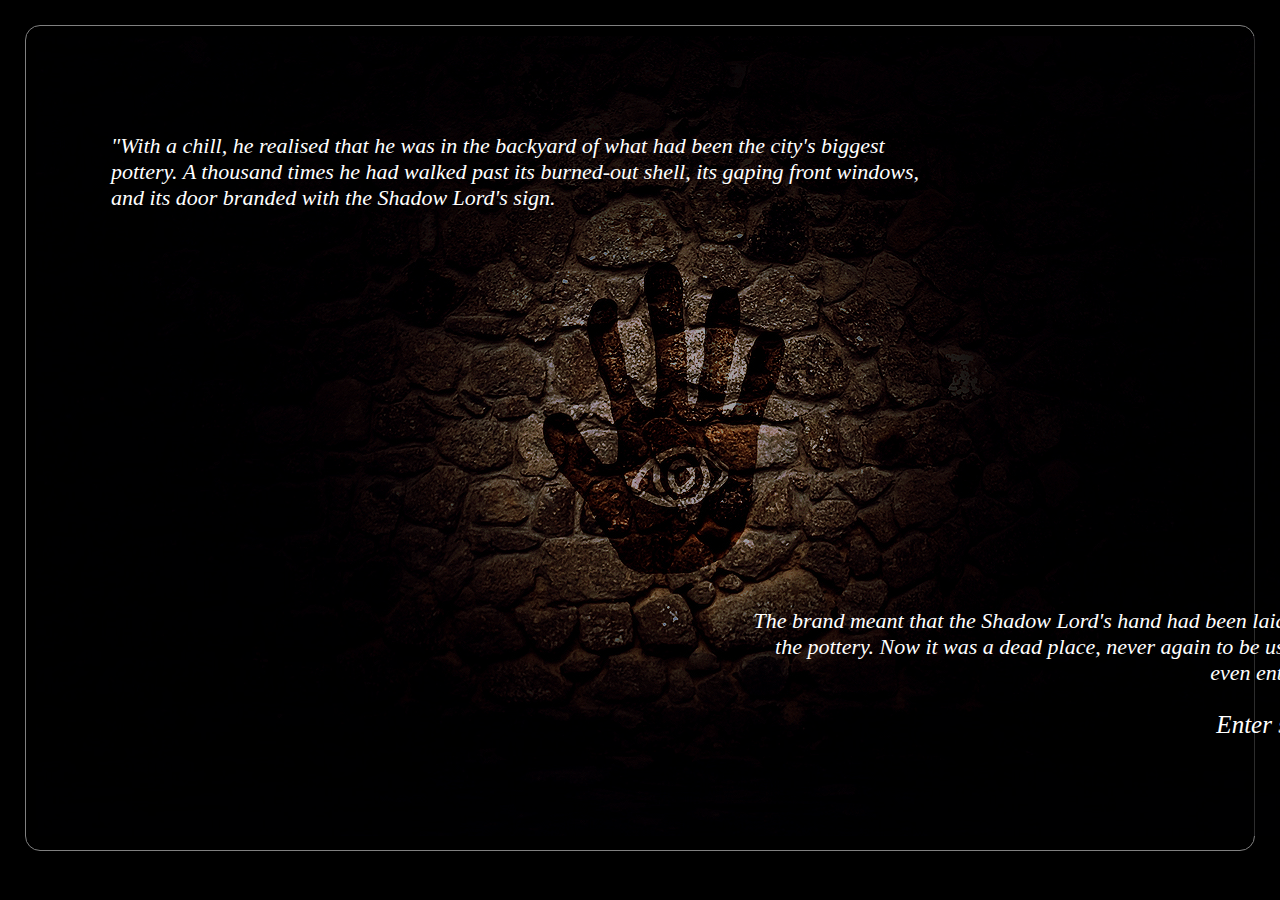
<file: 42371241_DECO7140_Website_Submission/index.html>
<!DOCTYPE html>
<html lang="en">
  <head>
    <meta charset="ut-8"/>
    <title>Welcome to Deltora</title>
    <link rel="stylesheet" type="text/css" href="css/style.css">
    <link href="https://fonts.googleapis.com/css?family=Inknut+Antiqua|Merriweather|Merriweather+Sans|Uncial+Antiqua" rel="stylesheet">
    <script type="text/javascript" src="javascript/jquery-1.10.2.js"></script>
    <script type="text/javascript" src="javascript/jquery_flicker.js"></script>
  </head>
  <body class="intro">
    <script>document.body.className += " fade-in";</script>
      <div class="over-image">
        <img src="images/mark_of_the_shadow_lord.jpg" alt="Mark of the Shadow Lord" id="introanimation"/>
          <p id="firstpara"><em>"With a chill, he realised that he was in the backyard of what had been the city's biggest pottery. A thousand times he had walked past its burned-out shell, its gaping front windows, and its door branded with the Shadow Lord's sign.</em></p>
          <p id="secondpara"><em>The brand meant that the Shadow Lord's hand had been laid upon the pottery. Now it was a dead place, never again to be used, or even entered."</em></p>
          <p id="entersite"><a href="home.html"><em>Enter site > </em></a></p>
      </div>
      <script type="text/javascript" src="javascript/fade_in.js"></script>
      <script type="text/javascript" src="javascript/intro.js"></script>
  </body>
</html>
</file>
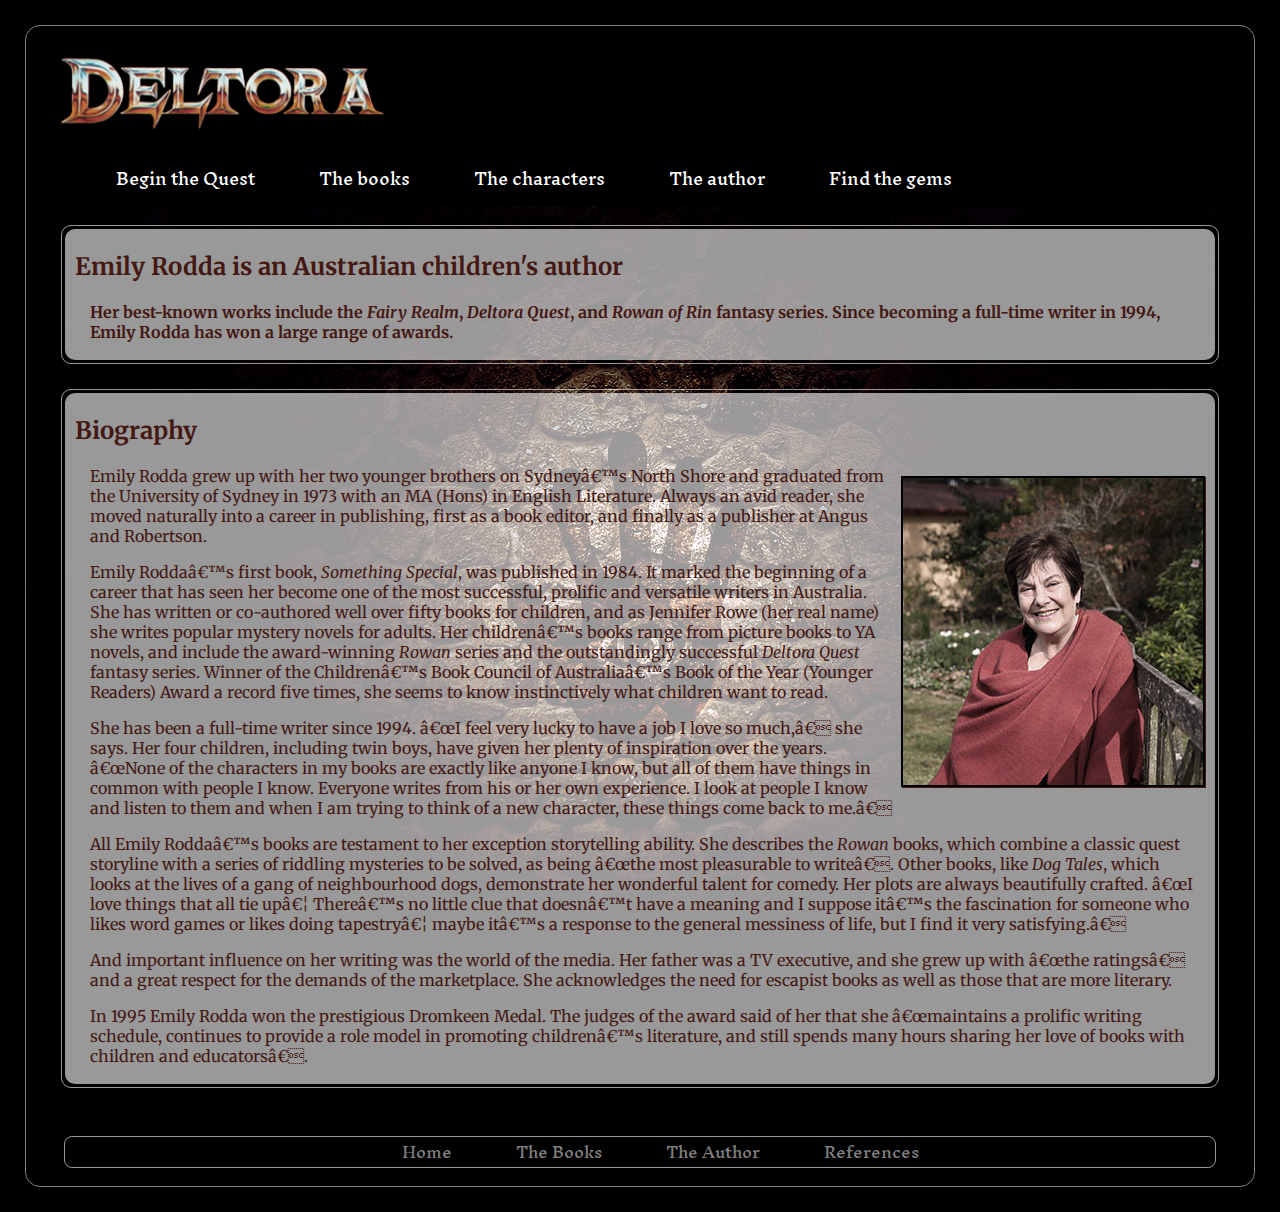
<file: 42371241_DECO7140_Website_Submission/author.html>
<!DOCTYPE html>
<html lang="en">
  <head>
    <meta charset="ut-8"/>
    <title>About the author</title>
    <link rel="stylesheet" type="text/css" href="css/style.css">
    <link href="https://fonts.googleapis.com/css?family=Inknut+Antiqua|Merriweather|Merriweather+Sans|Uncial+Antiqua" rel="stylesheet">
  </head>
  <body>
    <header>
      <nav>
        <a href="home.html"><img src="images/logo2.png" alt="Deltora Quest logo" /></a>
        <ul>
          <li><a href="chapter_one1.html">Begin the Quest</a></li>
          <li><a href="books.html">The books</a></li>
          <li><a href="characters.html">The characters</a></li>
          <li><a href="author.html">The author</a></li>
          <li><a href="game.html">Find the gems</a></li>
        </ul>
      </nav>
    </header>
    <section class="extra-border">
      <section class="inner-box">
        <h2>Emily Rodda is an Australian children's author</h2>
        <p><strong>Her best-known works include the <em>Fairy Realm</em>, <em>Deltora Quest</em>, and <em>Rowan of Rin</em> fantasy series. Since becoming a full-time writer in 1994, Emily Rodda has won a large range of awards.</strong></p>
      </section>
    </section>
    <section class="extra-border">
      <section class="inner-box">
        <h2>Biography</h2>
        <img id="authorpic" src="images/emily_rodda.jpg"/>
        <p>Emily Rodda grew up with her two younger brothers on Sydney’s North Shore and graduated from the University of Sydney in 1973 with an MA (Hons) in English Literature. Always an avid reader, she moved naturally into a career in publishing, first as a book editor, and finally as a publisher at Angus and Robertson.</p>
        <p>Emily Rodda’s first book, <em>Something Special</em>, was published in 1984. It marked the beginning of a career that has seen her become one of the most successful, prolific and versatile writers in Australia. She has written or co-authored well over fifty books for children, and as Jennifer Rowe (her real name) she writes popular
          mystery novels for adults. Her children’s books range from picture books to YA novels, and include the award-winning <em>Rowan</em> series and the outstandingly successful <em>Deltora Quest</em> fantasy series. Winner of the Children’s Book Council of Australia’s Book of the Year (Younger Readers) Award a record five times,
          she seems to know instinctively what children want to read. </p>
        <p>She has been a full-time writer since 1994. “I feel very lucky to have a job I love so much,” she says. Her four children, including twin boys, have given her plenty of inspiration over the years. “None of the characters in my books are exactly like anyone I know, but all of them have things in common with people I know.
          Everyone writes from his or her own experience. I look at people I know and listen to them and when I am trying to think of a new character, these things come back to me.”</p>
        <p>All Emily Rodda’s books are testament to her exception storytelling ability. She describes the <em>Rowan</em> books, which combine a classic quest storyline with a series of riddling mysteries to be solved, as being “the most pleasurable to write”. Other books, like <em>Dog Tales</em>, which looks at the lives of a gang of
          neighbourhood dogs, demonstrate her wonderful talent for comedy. Her plots are always beautifully crafted. “I love things that all tie up… There’s no little clue that doesn’t have a meaning and I suppose it’s the fascination for someone who likes word games or likes doing tapestry… maybe it’s a response to the general messiness
          of life, but I find it very satisfying.”</p>
        <p>And important influence on her writing was the world of the media. Her father was a TV executive, and she grew up with “the ratings” and a great respect for the demands of the marketplace. She acknowledges the need for escapist books as well as those that are more literary.</p>
        <p>In 1995 Emily Rodda won the prestigious Dromkeen Medal. The judges of the award said of her that she “maintains a prolific writing schedule, continues to provide a role model in promoting children’s literature, and still spends many hours sharing her love of books with children and educators”.</p>
      </section>
    </section>

    <footer>
      <nav>
        <ul>
          <li><a href="home.html">Home</a></li>
          <li><a href="books.html">The Books</a></li>
          <li><a href="author.html">The Author</a></li>
          <li><a href="references.html">References</a></li>
        </ul>
      </nav>
    </footer>
  </body>
</html>
</file>
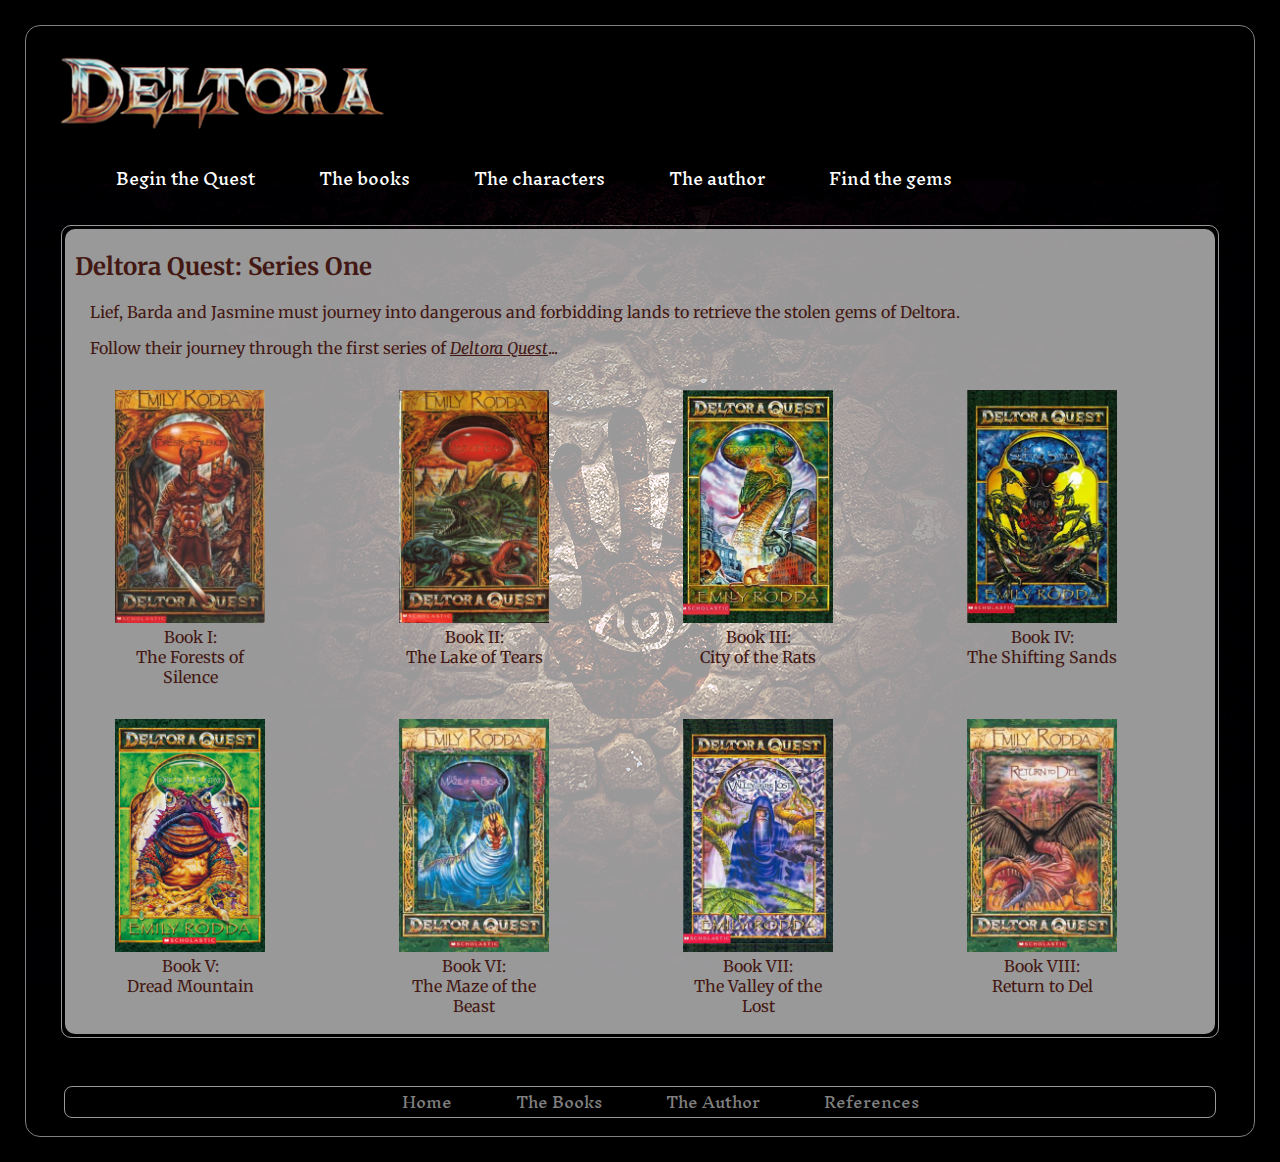
<file: 42371241_DECO7140_Website_Submission/books.html>
<!DOCTYPE html>
<html lang="en">
  <head>
    <meta charset="ut-8"/>
    <title>The books</title>
    <link rel="stylesheet" type="text/css" href="css/style.css">
    <link href="https://fonts.googleapis.com/css?family=Inknut+Antiqua|Merriweather|Merriweather+Sans|Uncial+Antiqua" rel="stylesheet">
  </head>
  <body class="books">
    <header>
      <nav>
        <a href="home.html"><img src="images/logo2.png" alt="Deltora Quest logo" /></a>
        <ul>
          <li><a href="chapter_one1.html">Begin the Quest</a></li>
          <li><a href="books.html">The books</a></li>
          <li><a href="characters.html">The characters</a></li>
          <li><a href="author.html">The author</a></li>
          <li><a href="game.html">Find the gems</a></li>
        </ul>
      </nav>
    </header>
    <section class="extra-border">
      <section class="inner-box">
        <h2>Deltora Quest: Series One</h2>
        <p>Lief, Barda and Jasmine must journey into dangerous and forbidding lands to retrieve the stolen gems of Deltora.</p>
        <p>Follow their journey through the first series of <a href="https://shop.abc.net.au/products/deltora-quest-series-1-hbk"><em>Deltora Quest</em></a>...
        <div>
        <figure>
          <a href="https://shop.abc.net.au/products/deltora-quest-series-1-hbk">
          <img src="images/The_Forests_of_Silence1.jpg" alt="Book I: The Forests of Silence" /></a>
          <figcaption>Book I: <br>The Forests of Silence</figcaption>
        </figure>
        <figure>
          <a href="https://shop.abc.net.au/products/deltora-quest-series-1-hbk">
          <img src="images/The_Lake_of_Tears2.jpg" alt="Book II: The Lake of Tears" /></a>
          <figcaption>Book II:<br> The Lake of Tears</figcaption>
        </figure>
        <figure>
          <a href="https://shop.abc.net.au/products/deltora-quest-series-1-hbk">
          <img src="images/City_of_the_Rats3.jpg" alt="Book III: City of the Rats" /></a>
          <figcaption>Book III: <br>City of the Rats</figcaption>
        </figure>
        <figure>
          <a href="https://shop.abc.net.au/products/deltora-quest-series-1-hbk">
          <img src="images/The_Shifting_Sands4.jpg" alt="Book IV: The Shifting Sands" /></a>
          <figcaption>Book IV: <br>The Shifting Sands</figcaption>
        </figure>
        <figure>
          <a href="https://shop.abc.net.au/products/deltora-quest-series-1-hbk">
          <img src="images/Dread_Mountain5.jpg" alt="Book V: Dread Mountain" /></a>
          <figcaption>Book V:<br> Dread Mountain</figcaption>
        </figure>
        <figure>
          <a href="https://shop.abc.net.au/products/deltora-quest-series-1-hbk">
          <img src="images/The_Maze_of_the_Beast6.jpg" alt="Book VI: The Maze of the Beast" /></a>
          <figcaption>Book VI: <br>The Maze of the Beast</figcaption>
        </figure>
        <figure>
          <a href="https://shop.abc.net.au/products/deltora-quest-series-1-hbk">
          <img src="images/The_Valley_of_the_Lost7.jpg" alt="Book VII: The Valley of the Lost" /></a>
          <figcaption>Book VII: <br>The Valley of the Lost</figcaption>
        </figure>
        <figure>
          <a href="https://shop.abc.net.au/products/deltora-quest-series-1-hbk">
          <img src="images/Return_to_Del8.jpg" alt="Book VIII: Return to Del" /></a>
          <figcaption>Book VIII:<br> Return to Del</figcaption>
        </figure>
      </div>
      </section>
    </section>

    <footer>
      <nav>
        <ul>
          <li><a href="home.html">Home</a></li>
          <li><a href="books.html">The Books</a></li>
          <li><a href="author.html">The Author</a></li>
          <li><a href="references.html">References</a></li>
        </ul>
      </nav>
    </footer>
  </body>
</html>
</file>
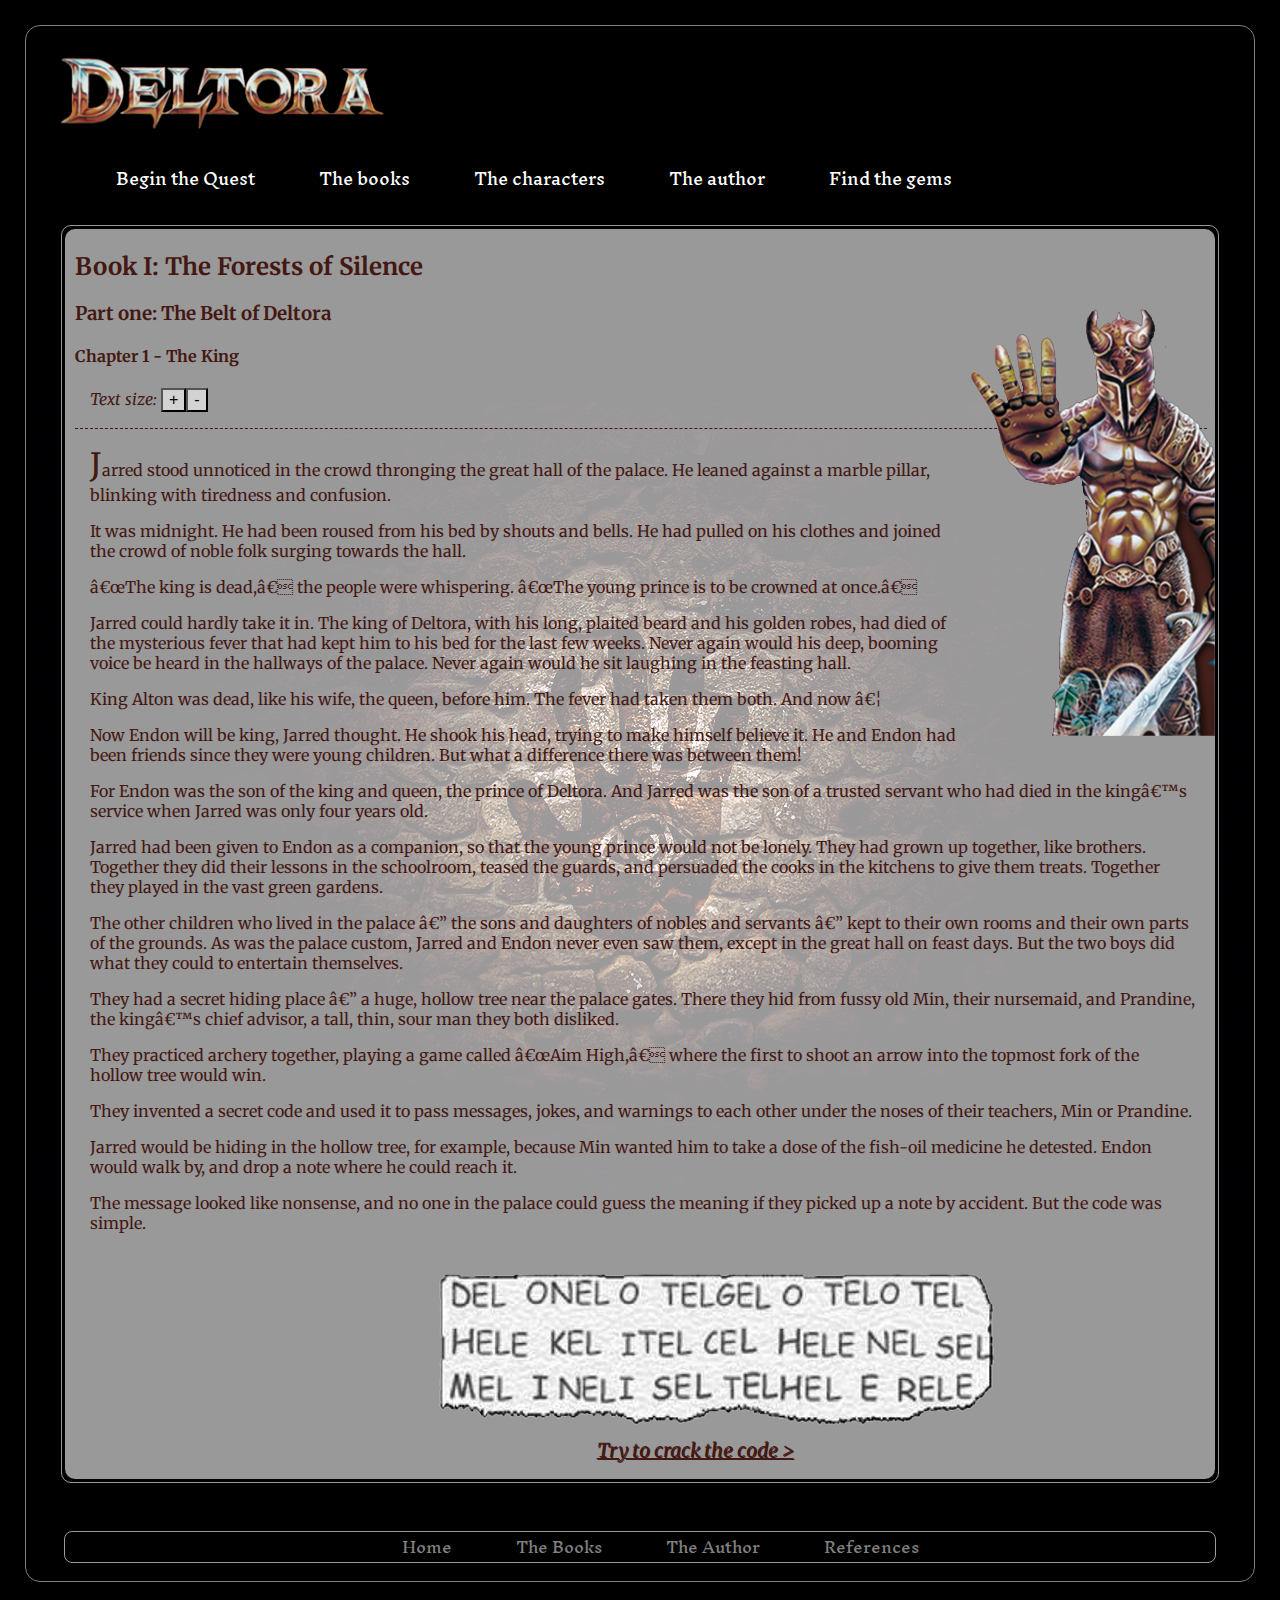
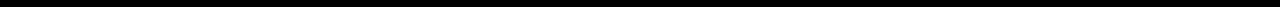
<file: 42371241_DECO7140_Website_Submission/chapter_one1.html>
<!DOCTYPE html>
<html lang="en">
  <head>
    <meta charset="ut-8"/>
    <title>Read an excerpt</title>
    <link rel="stylesheet" type="text/css" href="css/style.css">
    <link href="https://fonts.googleapis.com/css?family=Inknut+Antiqua|Merriweather|Merriweather+Sans|Uncial+Antiqua" rel="stylesheet">
    <script type="text/javascript" src="javascript/jquery-1.10.2.js"></script>
  </head>
  <body class="chapter">
    <header>
      <nav>
        <a href="home.html"><img src="images/logo2.png" alt="Deltora Quest logo" /></a>
        <ul>
          <li><a href="chapter_one1.html">Begin the Quest</a></li>
          <li><a href="books.html">The books</a></li>
          <li><a href="characters.html">The characters</a></li>
          <li><a href="author.html">The author</a></li>
          <li><a href="game.html">Find the gems</a></li>
        </ul>
      </nav>
    </header>
    <section class="extra-border">
      <section class="inner-box">
        <h2>Book I: The Forests of Silence</h2>
        <img src="images/gorl2.png" alt="Gorl from the Forests of Silence"/>
        <h3>Part one: The Belt of Deltora</h3>
        <h4>Chapter 1 - The King</h4>
        <p><em>Text size:</em> <button id="bigger-text">+</button><button id="smaller-text"> -</button></p>
        <article class="default-text">
        <div id="break"></div>
        <p>Jarred stood unnoticed in the crowd thronging the great hall of the palace. He leaned against a marble pillar, blinking with tiredness and confusion.</p>
        <p>It was midnight. He had been roused from his bed by shouts and bells. He had pulled on his clothes and joined the crowd of noble folk surging towards the hall.</p>
        <p>“The king is dead,” the people were whispering. “The young prince is to be crowned at once.”</p>
        <p>Jarred could hardly take it in. The king of Deltora, with his long, plaited beard and his golden robes, had died of the mysterious fever that had kept him to his bed for the last few weeks. Never again would his deep, booming voice be heard in the hallways of the palace. Never again would he sit laughing in the feasting hall.</p>
        <p>King Alton was dead, like his wife, the queen, before him. The fever had taken them both. And now …</p>
        <p>Now Endon will be king, Jarred thought. He shook his head, trying to make himself believe it. He and Endon had been friends since they were young children. But what a difference there was between them!</p>
        <p>For Endon was the son of the king and queen, the prince of Deltora. And Jarred was the son of a trusted servant who had died in the king’s service when Jarred was only four years old.</p>
        <p>Jarred had been given to Endon as a companion, so that the young prince would not be lonely. They had grown up together, like brothers. Together they did their lessons in the schoolroom, teased the guards, and persuaded the cooks in the kitchens to give them treats. Together they played in the vast green gardens.</p>
        <p>The other children who lived in the palace — the sons and daughters of nobles and servants — kept to their own rooms and their own parts of the grounds. As was the palace custom, Jarred and Endon never even saw them, except in the great hall on feast days. But the two boys did what they could to entertain themselves.</p>
        <p>They had a secret hiding place — a huge, hollow tree near the palace gates. There they hid from fussy old Min, their nursemaid, and Prandine, the king’s chief advisor, a tall, thin, sour man they both disliked.</p>
        <p>They practiced archery together, playing a game called “Aim High,” where the first to shoot an arrow into the topmost fork of the hollow tree would win.</p>
        <p>They invented a secret code and used it to pass messages, jokes, and warnings to each other under the noses of their teachers, Min or Prandine.</p>
        <p>Jarred would be hiding in the hollow tree, for example, because Min wanted him to take a dose of the fish-oil medicine he detested. Endon would walk by, and drop a note where he could reach it.</p>
        <p>The message looked like nonsense, and no one in the palace could guess the meaning if they picked up a note by accident. But the code was simple.</p>
      </article>
        <figure class="codedmessage">
          <img src="images/coded_message.png" alt="Coded message: 'DEL ONEL O TELGEL O TELO TEL HELE KEL ITEL CEL HELE NEL SEL MEL I NELI SEL TELHEL E RELE' -- try and decode the message"/>
          <figcaption>Try to crack the code ></figcaption>
        </figure>
        </section>
    </section>

    <footer>
      <nav>
        <ul>
          <li><a href="home.html">Home</a></li>
          <li><a href="books.html">The Books</a></li>
          <li><a href="author.html">The Author</a></li>
          <li><a href="references.html">References</a></li>
        </ul>
      </nav>
    </footer>
    <script type="text/javascript" src="javascript/crack_code.js"></script>
    <script type="text/javascript" src="javascript/text_size.js"></script>
  </body>
</html>
</file>
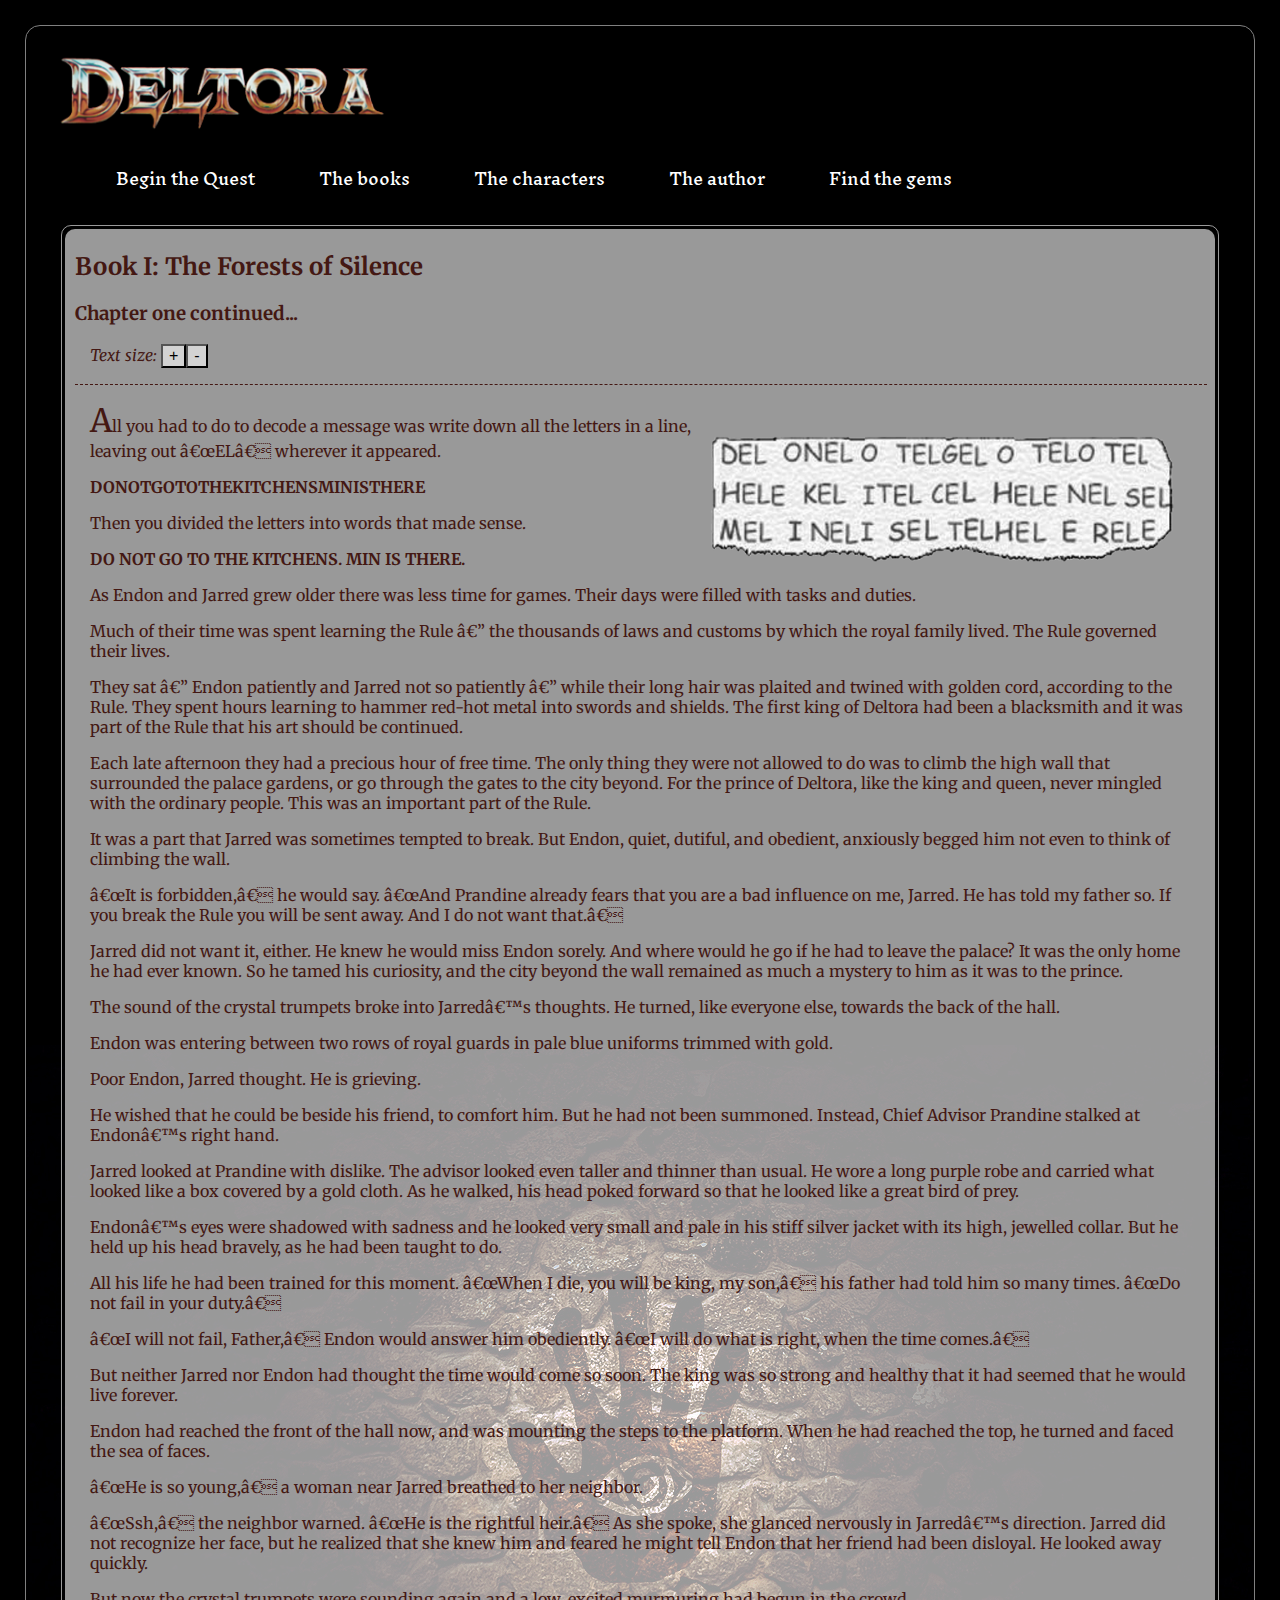
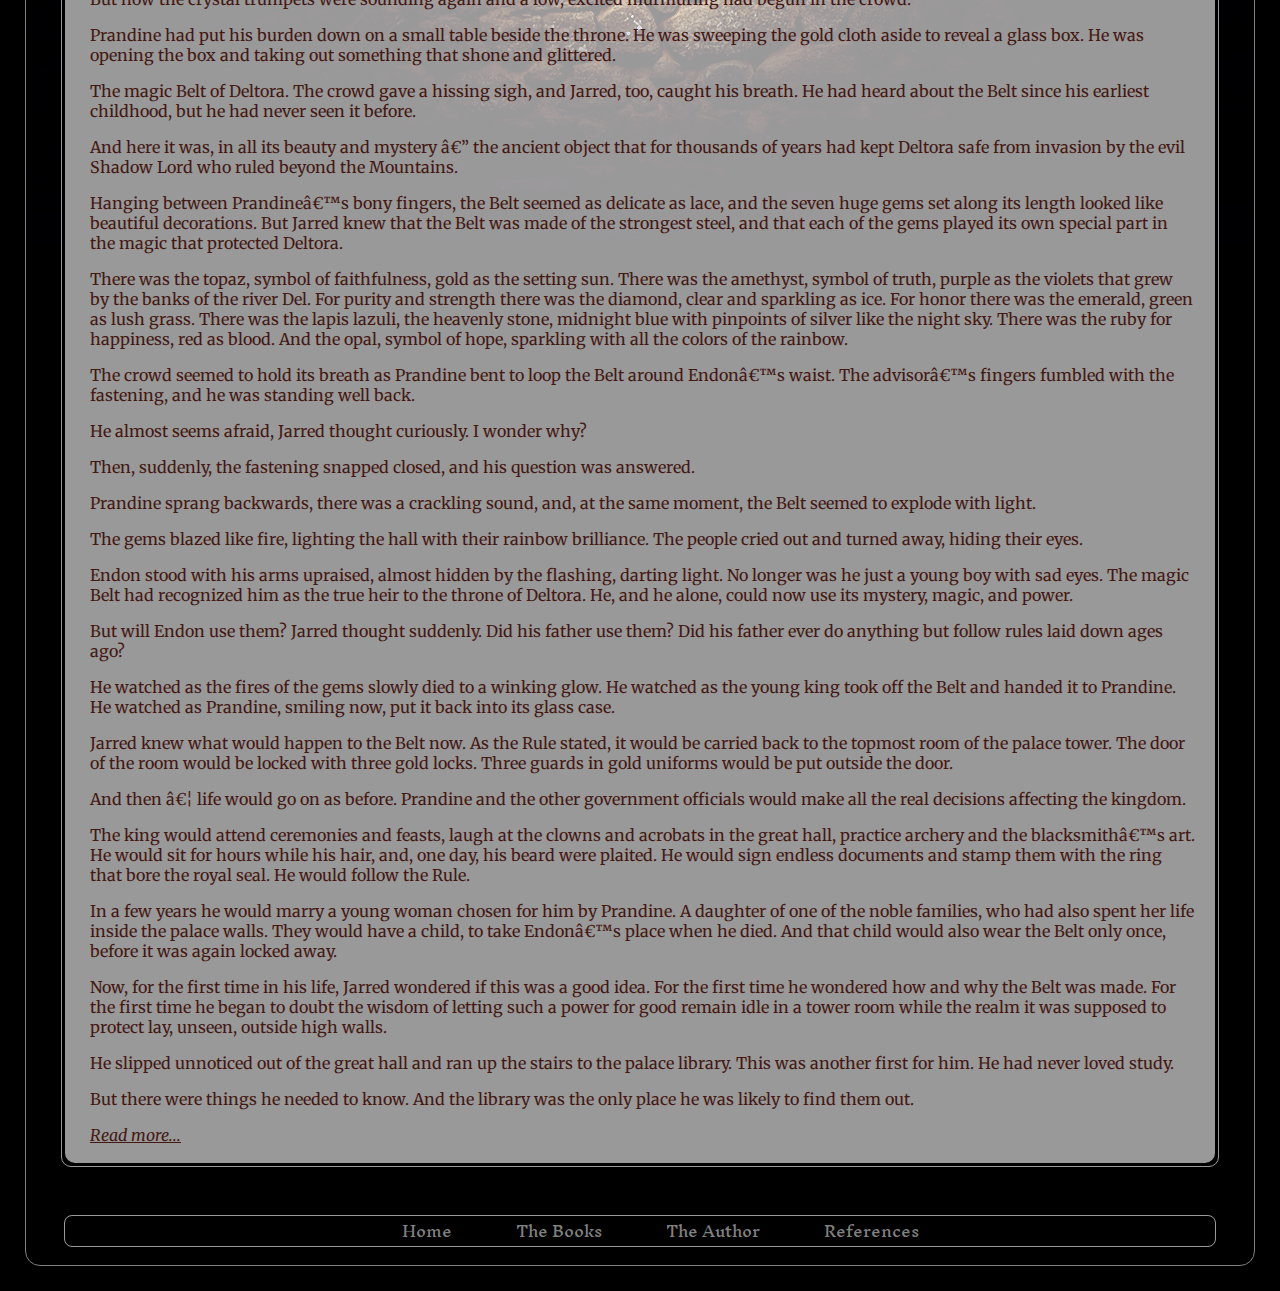
<file: 42371241_DECO7140_Website_Submission/chapter_one2.html>
<!DOCTYPE html>
<html lang="en">
  <head>
    <meta charset="ut-8"/>
    <title>Read an excerpt</title>
    <link rel="stylesheet" type="text/css" href="css/style.css">
    <link href="https://fonts.googleapis.com/css?family=Inknut+Antiqua|Merriweather|Merriweather+Sans|Uncial+Antiqua" rel="stylesheet">
    <script type="text/javascript" src="javascript/jquery-1.10.2.js"></script>
  </head>
  <body class="chapter">
    <header>
      <nav>
        <a href="home.html"><img src="images/logo2.png" alt="Deltora Quest logo" /></a>
        <ul>
          <li><a href="chapter_one1.html">Begin the Quest</a></li>
          <li><a href="books.html">The books</a></li>
          <li><a href="characters.html">The characters</a></li>
          <li><a href="author.html">The author</a></li>
          <li><a href="game.html">Find the gems</a></li>
        </ul>
      </nav>
    </header>
    <section class="extra-border">
      <section class="inner-box">
        <h2>Book I: The Forests of Silence</h2>
        <h3>Chapter one continued...</h3>
        <p><em>Text size:</em> <button id="bigger-text">+</button><button id="smaller-text"> -</button></p>
        <div id="break"></div>
        <article class="default-text">
        <div>
        <img src="images/coded_message.png" id="codedmessage2" alt="Coded message: 'DEL ONEL O TELGEL O TELO TEL HELE KEL ITEL CEL HELE NEL SEL MEL I NELI SEL TELHEL E RELE'"/>
        </div>
        <p>All you had to do to decode a message was write down all the letters in a line, leaving out “EL” wherever it appeared.</p>
        <p><strong>DONOTGOTOTHEKITCHENSMINISTHERE</strong></p>
        <p>Then you divided the letters into words that made sense.</p>
        <p><strong>DO NOT GO TO THE KITCHENS. MIN IS THERE.</strong></p>
        <p>As Endon and Jarred grew older there was less time for games. Their days were filled with tasks and duties.</p>
        <p>Much of their time was spent learning the Rule — the thousands of laws and customs by which the royal family lived. The Rule governed their lives.</p>
        <p>They sat — Endon patiently and Jarred not so patiently — while their long hair was plaited and twined with golden cord, according to the Rule. They spent hours learning to hammer red-hot metal into swords and shields. The first king of Deltora had been a blacksmith and it was part of the Rule that his art should be continued.</p>
        <p>Each late afternoon they had a precious hour of free time. The only thing they were not allowed to do was to climb the high wall that surrounded the palace gardens, or go through the gates to the city beyond. For the prince of Deltora, like the king and queen, never mingled with the ordinary people. This was an important part of the Rule.</p>
        <p>It was a part that Jarred was sometimes tempted to break. But Endon, quiet, dutiful, and obedient, anxiously begged him not even to think of climbing the wall.</p>
        <p>“It is forbidden,” he would say. “And Prandine already fears that you are a bad influence on me, Jarred. He has told my father so. If you break the Rule you will be sent away. And I do not want that.”</p>
        <p>Jarred did not want it, either. He knew he would miss Endon sorely. And where would he go if he had to leave the palace? It was the only home he had ever known. So he tamed his curiosity, and the city beyond the wall remained as much a mystery to him as it was to the prince.</p>
        <p>The sound of the crystal trumpets broke into Jarred’s thoughts. He turned, like everyone else, towards the back of the hall.</p>
        <p>Endon was entering between two rows of royal guards in pale blue uniforms trimmed with gold.</p>
        <p>Poor Endon, Jarred thought. He is grieving.</p>
        <p>He wished that he could be beside his friend, to comfort him. But he had not been summoned. Instead, Chief Advisor Prandine stalked at Endon’s right hand.</p>
        <p>Jarred looked at Prandine with dislike. The advisor looked even taller and thinner than usual. He wore a long purple robe and carried what looked like a box covered by a gold cloth. As he walked, his head poked forward so that he looked like a great bird of prey.</p>
        <p>Endon’s eyes were shadowed with sadness and he looked very small and pale in his stiff silver jacket with its high, jewelled collar. But he held up his head bravely, as he had been taught to do.</p>
        <p>All his life he had been trained for this moment. “When I die, you will be king, my son,” his father had told him so many times. “Do not fail in your duty.”</p>
        <p>“I will not fail, Father,” Endon would answer him obediently. “I will do what is right, when the time comes.”</p>
        <p>But neither Jarred nor Endon had thought the time would come so soon. The king was so strong and healthy that it had seemed that he would live forever.</p>
        <p>Endon had reached the front of the hall now, and was mounting the steps to the platform. When he had reached the top, he turned and faced the sea of faces.</p>
        <p>“He is so young,” a woman near Jarred breathed to her neighbor.</p>
        <p>“Ssh,” the neighbor warned. “He is the rightful heir.” As she spoke, she glanced nervously in Jarred’s direction. Jarred did not recognize her face, but he realized that she knew him and feared he might tell Endon that her friend had been disloyal. He looked away quickly.</p>
        <p>But now the crystal trumpets were sounding again and a low, excited murmuring had begun in the crowd.</p>
        <p>Prandine had put his burden down on a small table beside the throne. He was sweeping the gold cloth aside to reveal a glass box. He was opening the box and taking out something that shone and glittered.</p>
        <p>The magic Belt of Deltora. The crowd gave a hissing sigh, and Jarred, too, caught his breath. He had heard about the Belt since his earliest childhood, but he had never seen it before.</p>
        <p>And here it was, in all its beauty and mystery — the ancient object that for thousands of years had kept Deltora safe from invasion by the evil Shadow Lord who ruled beyond the Mountains.</p>
        <p>Hanging between Prandine’s bony fingers, the Belt seemed as delicate as lace, and the seven huge gems set along its length looked like beautiful decorations. But Jarred knew that the Belt was made of the strongest steel, and that each of the gems played its own special part in the magic that protected Deltora.</p>
        <p>There was the topaz, symbol of faithfulness, gold as the setting sun. There was the amethyst, symbol of truth, purple as the violets that grew by the banks of the river Del. For purity and strength there was the diamond, clear and sparkling as ice. For honor there was the emerald, green as lush grass. There was the
          lapis lazuli, the heavenly stone, midnight blue with pinpoints of silver like the night sky. There was the ruby for happiness, red as blood. And the opal, symbol of hope, sparkling with all the colors of the rainbow. </p>
        <p>The crowd seemed to hold its breath as Prandine bent to loop the Belt around Endon’s waist. The advisor’s fingers fumbled with the fastening, and he was standing well back.</p>
        <p>He almost seems afraid, Jarred thought curiously. I wonder why?</p>
        <p>Then, suddenly, the fastening snapped closed, and his question was answered.</p>
        <p>Prandine sprang backwards, there was a crackling sound, and, at the same moment, the Belt seemed to explode with light.</p>
        <p>The gems blazed like fire, lighting the hall with their rainbow brilliance. The people cried out and turned away, hiding their eyes.</p>
        <p>Endon stood with his arms upraised, almost hidden by the flashing, darting light. No longer was he just a young boy with sad eyes. The magic Belt had recognized him as the true heir to the throne of Deltora. He, and he alone, could now use its mystery, magic, and power.</p>
        <p>But will Endon use them? Jarred thought suddenly. Did his father use them? Did his father ever do anything but follow rules laid down ages ago?</p>
        <p>He watched as the fires of the gems slowly died to a winking glow. He watched as the young king took off the Belt and handed it to Prandine. He watched as Prandine, smiling now, put it back into its glass case.</p>
        <p>Jarred knew what would happen to the Belt now. As the Rule stated, it would be carried back to the topmost room of the palace tower. The door of the room would be locked with three gold locks. Three guards in gold uniforms would be put outside the door.</p>
        <p>And then … life would go on as before. Prandine and the other government officials would make all the real decisions affecting the kingdom.</p>
        <p>The king would attend ceremonies and feasts, laugh at the clowns and acrobats in the great hall, practice archery and the blacksmith’s art. He would sit for hours while his hair, and, one day, his beard were plaited. He would sign endless documents and stamp them with the ring that bore the royal seal. He would follow the Rule.</p>
        <p>In a few years he would marry a young woman chosen for him by Prandine. A daughter of one of the noble families, who had also spent her life inside the palace walls. They would have a child, to take Endon’s place when he died. And that child would also wear the Belt only once, before it was again locked away.</p>
        <p>Now, for the first time in his life, Jarred wondered if this was a good idea. For the first time he wondered how and why the Belt was made. For the first time he began to doubt the wisdom of letting such a power for good remain idle in a tower room while the realm it was supposed to protect lay, unseen, outside high walls.</p>
        <p>He slipped unnoticed out of the great hall and ran up the stairs to the palace library. This was another first for him. He had never loved study.</p>
        <p>But there were things he needed to know. And the library was the only place he was likely to find them out.</p>
        </article>
        <p><em><a href="books.html">Read more...</a></em></p>
      </section>
    </section>
    <footer>
      <nav>
        <ul>
          <li><a href="home.html">Home</a></li>
          <li><a href="books.html">The Books</a></li>
          <li><a href="author.html">The Author</a></li>
          <li><a href="references.html">References</a></li>
        </ul>
      </nav>
    </footer>
  <script type="text/javascript" src="javascript/text_size.js"></script>
  </body>
</html>
</file>
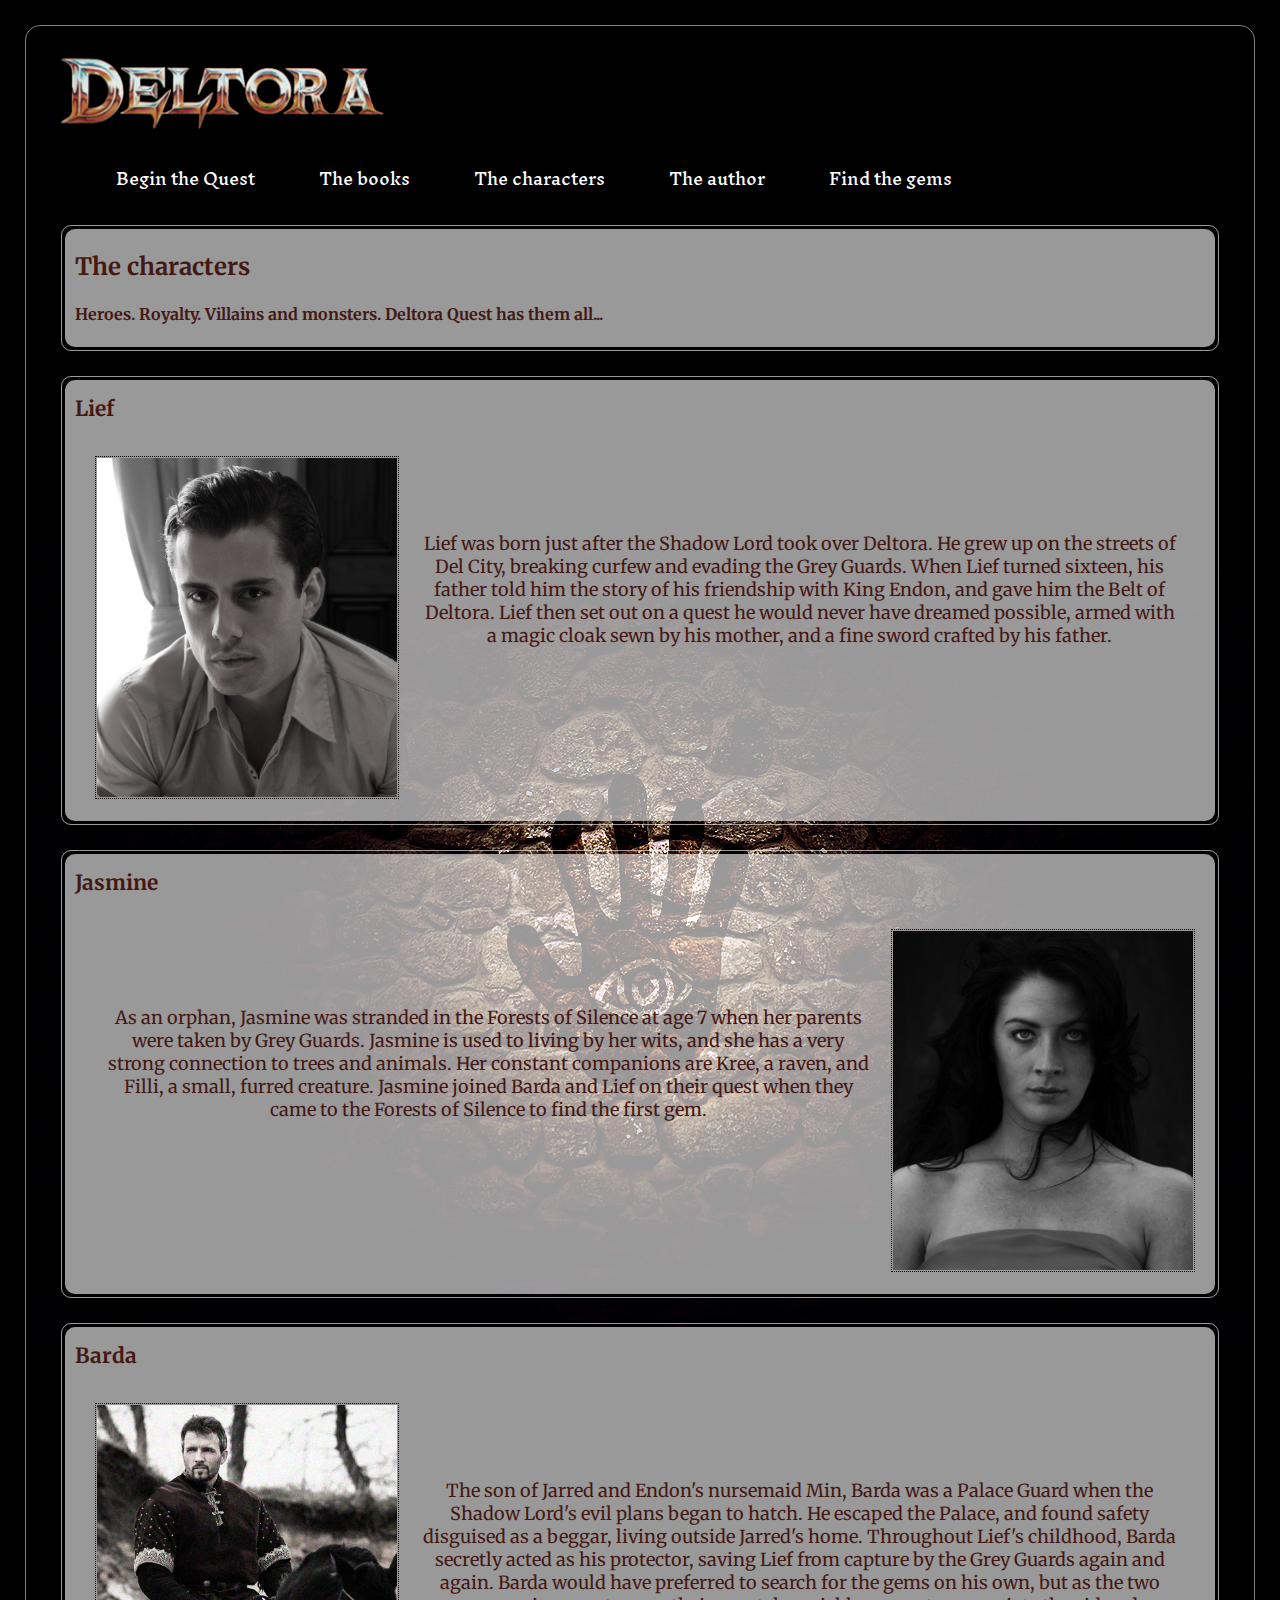
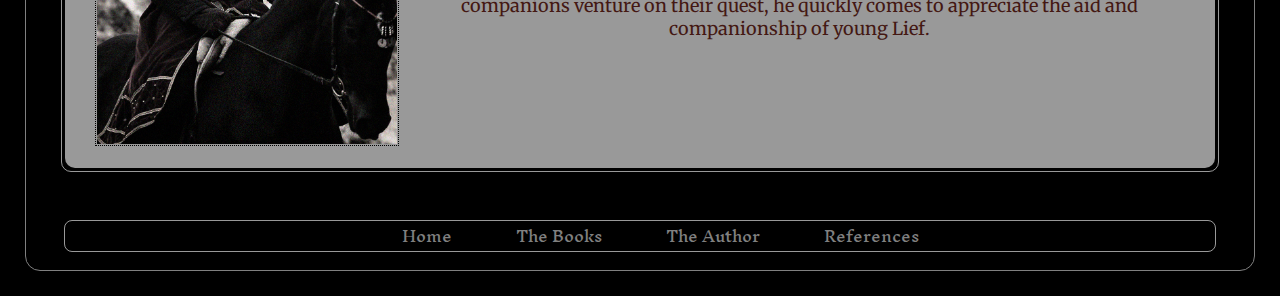
<file: 42371241_DECO7140_Website_Submission/characters.html>
<!DOCTYPE html>
<html lang="en">
  <head>
    <meta charset="ut-8"/>
    <title>The characters</title>
    <link rel="stylesheet" type="text/css" href="css/style.css">
    <link href="https://fonts.googleapis.com/css?family=Inknut+Antiqua|Merriweather|Merriweather+Sans|Uncial+Antiqua" rel="stylesheet">
  </head>
  <body>
    <header>
      <nav>
        <a href="home.html"><img src="images/logo2.png" alt="Deltora Quest logo" /></a>
        <ul>
          <li><a href="chapter_one1.html">Begin the Quest</a></li>
          <li><a href="books.html">The books</a></li>
          <li><a href="characters.html">The characters</a></li>
          <li><a href="author.html">The author</a></li>
          <li><a href="game.html">Find the gems</a></li>
        </ul>
      </nav>
    </header>
    <section class="extra-border">
      <section class="inner-box">
        <h2>The characters</h2>
        <h4>Heroes. Royalty. Villains and monsters. Deltora Quest has them all...</h4>
      </section>
    </section>

    <section class="extra-border">
      <section class="inner-box">
        <h1>Lief</h1>
        <img src="images/lief3.jpg" alt="Lief" class="character"/>
        <p class="companion_text"> Lief was born just after the Shadow Lord took over Deltora.
          He grew up on the streets of Del City, breaking curfew and evading the Grey Guards.
          When Lief turned sixteen, his father told him the story of his friendship with King Endon, and
          gave him the Belt of Deltora. Lief then set out on a quest he would never have dreamed
          possible, armed with a magic cloak sewn by his mother, and a fine sword crafted by his
          father.</p>
      </section>
    </section>

    <section class="extra-border">
      <section class="inner-box">
        <h1>Jasmine</h1>
        <img src="images/jasmine.jpg" alt="Jasmine" id="jasmine"/>
        <p class="companion_text">As an orphan, Jasmine was stranded in the Forests of
          Silence at age 7 when her parents were taken by Grey Guards. Jasmine is used to
          living by her wits, and she has a very strong connection to trees and animals.
          Her constant companions are Kree, a raven, and Filli, a small, furred creature.
          Jasmine joined Barda and Lief on their quest when they came to the Forests of
           Silence to find the first gem.</p>
      </section>
    </section>

    <section class="extra-border">
      <section class="inner-box">
        <h1>Barda</h1>
        <img src="images/barda3.jpg" alt="Barda" class="character"/>
        <p class="companion_text">The son of Jarred and Endon's nursemaid Min, Barda was a
           Palace Guard when the Shadow Lord's evil plans began to hatch. He escaped the
           Palace, and found safety disguised as a beggar, living outside Jarred's home.
           Throughout Lief's childhood, Barda secretly acted as his protector, saving Lief
           from capture by the Grey Guards again and again. Barda would have preferred to
           search for the gems on his own, but as the two companions venture on their quest,
           he quickly comes to appreciate the aid and companionship of young Lief.</p>
      </section>
    </section>
    <footer>
      <nav>
        <ul>
          <li><a href="home.html">Home</a></li>
          <li><a href="books.html">The Books</a></li>
          <li><a href="author.html">The Author</a></li>
          <li><a href="references.html">References</a></li>
        </ul>
      </nav>
    </footer>
  </body>
</html>
</file>
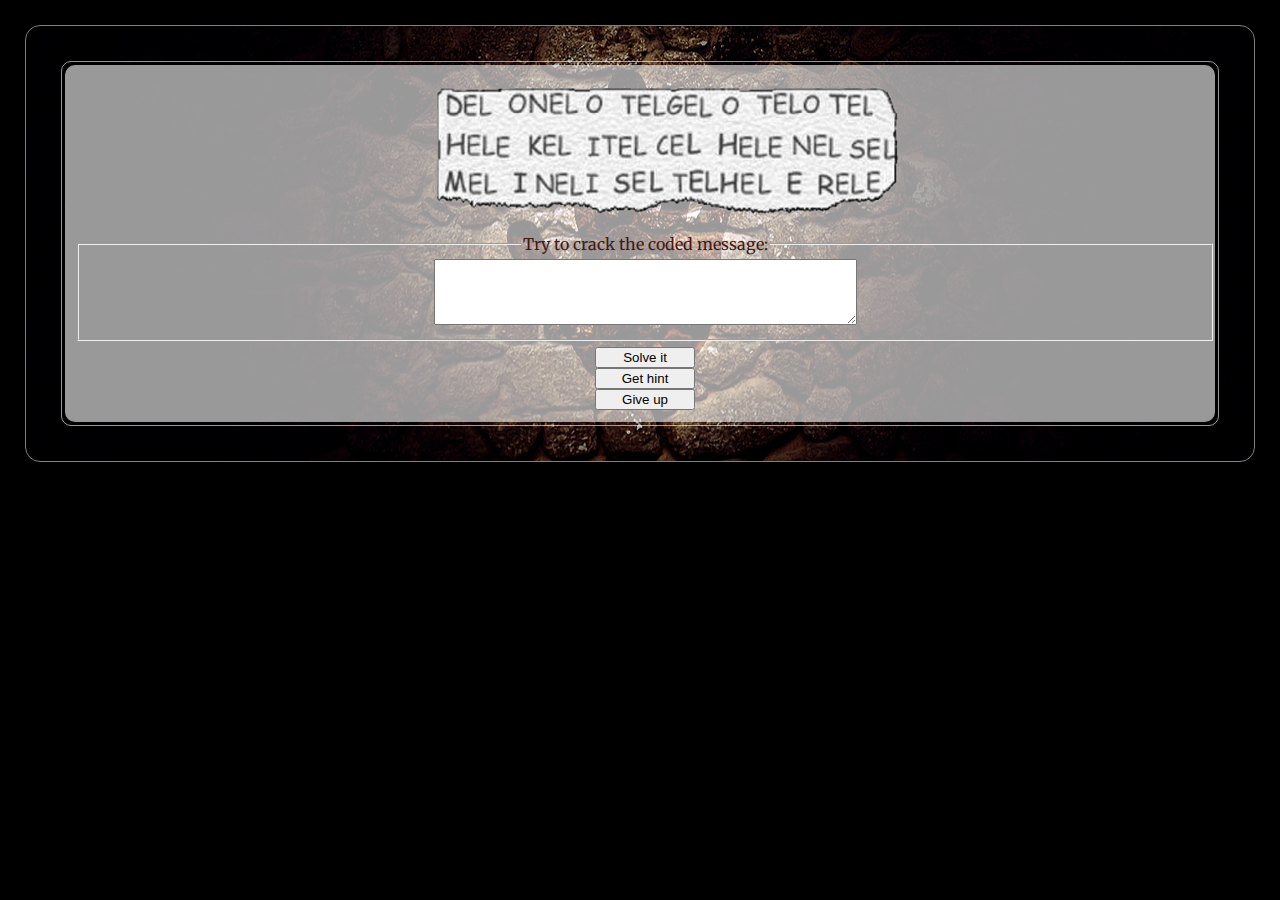
<file: 42371241_DECO7140_Website_Submission/codedmessage.html>
<!DOCTYPE html>
<html lang="en">
  <head>
    <meta charset="ut-8"/>
    <title>Crack the code</title>
    <link rel="stylesheet" type="text/css" href="css/style.css">
    <link href="https://fonts.googleapis.com/css?family=Inknut+Antiqua|Merriweather|Merriweather+Sans|Uncial+Antiqua" rel="stylesheet">
    <script type="text/javascript" src="javascript/jquery-1.10.2.js"></script>
  </head>
  <body class="riddle">
    <section class="extra-border">
      <section class="inner-box">
        <div class="codedmessage">
          <img src="images/coded_message.png" alt="Coded message: 'DEL ONEL O TELGEL O TELO TEL HELE KEL ITEL CEL HELE NEL SEL MEL I NELI SEL TELHEL E RELE' -- try and decode the message"/>
        </div>
        <form method="get" id="crackcode">
          <fieldset>
            <legend>Try to crack the coded message:</legend>
            <textarea name="solution" rows="4" cols="50" id="useranswer"></textarea>
          </fieldset>
          <fieldset id="buttons">
            <input type="submit" name="submit" value="Solve it" id="solve"/>
            <input type="submit" name="hint" value="Get hint" id="hint"/>
            <input type="submit" name="giveup" value="Give up" id="giveup"/>
          </fieldset>
        </form>
      </section>
    </section>
    <script type="text/javascript" src="javascript/codedmessage.js"></script>

  </body>
</html>
</file>
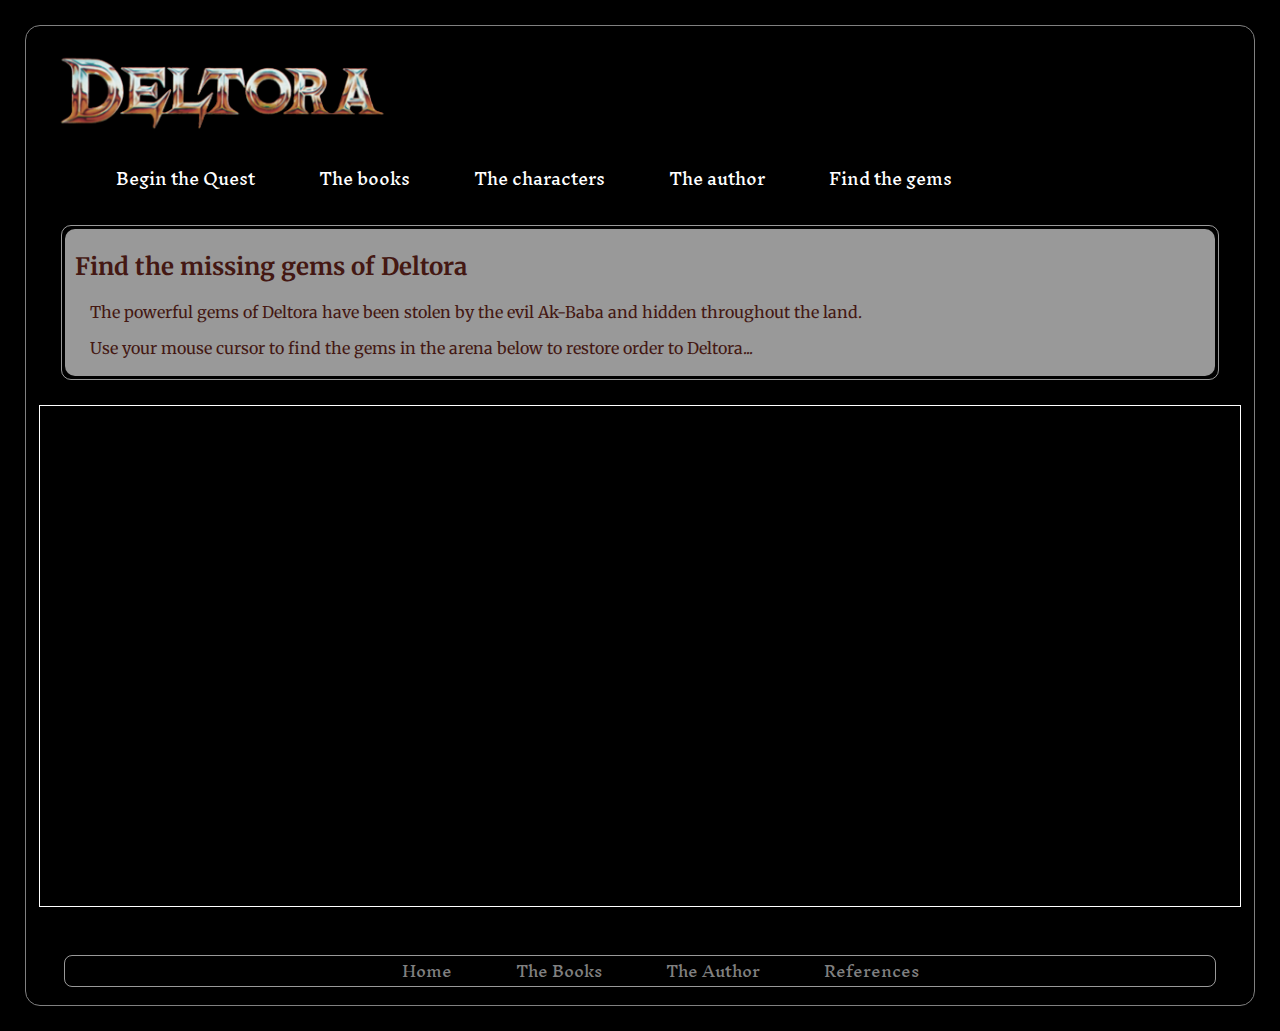
<file: 42371241_DECO7140_Website_Submission/game.html>
<!DOCTYPE html>
<html lang="en">
  <head>
    <meta charset="ut-8"/>
    <title>Find the gems of Deltora</title>
    <link rel="stylesheet" type="text/css" href="css/style.css">
    <link href="https://fonts.googleapis.com/css?family=Inknut+Antiqua|Merriweather|Merriweather+Sans|Uncial+Antiqua" rel="stylesheet">
    <script type="text/javascript" src="javascript/jquery-1.10.2.js"></script>
  </head>
  <body class="game">
    <header>
      <nav>
        <a href="home.html"><img src="images/logo2.png" alt="Deltora Quest logo" /></a>
        <ul>
          <li><a href="chapter_one1.html">Begin the Quest</a></li>
          <li><a href="books.html">The books</a></li>
          <li><a href="characters.html">The characters</a></li>
          <li><a href="author.html">The author</a></li>
          <li><a href="game.html">Find the gems</a></li>
        </ul>
      </nav>
    </header>
    <section class="extra-border">
      <section class="inner-box">
        <h2>Find the missing gems of Deltora</h2>
        <p>The powerful gems of Deltora have been stolen by the evil Ak-Baba and hidden throughout the land.</p>
        <p>Use your mouse cursor to find the gems in the arena below to restore order to Deltora...</p>
      </section>
    </section>
    <section id="gems">
      <img src="images/amethyst.png" alt="Amethyst" id="amethyst"/>
      <img src="images/diamond.png" alt="Diamond" id="diamond"/>
      <img src="images/emerald.png" alt="Emerald" id="emerald"/>
      <img src="images/lapislazuli.png" alt="Lapis Lazuli" id="lapislazuli"/>
      <img src="images/topaz.png" alt="Topaz" id="topaz"/>
      <img src="images/opal.png" alt="Opal" id="opal"/>
      <img src="images/ruby.png" alt="Ruby" id="ruby"/>

      <img src="images/gem_fix.jpg" id="amethyst_fix" class="gem_fix"/>
      <img src="images/gem_fix.jpg" id="diamond_fix" class="gem_fix"/>
      <img src="images/gem_fix.jpg" id="emerald_fix" class="gem_fix"/>
      <img src="images/gem_fix.jpg" id="lapislazuli_fix" class="gem_fix"/>
      <img src="images/gem_fix.jpg" id="topaz_fix" class="gem_fix"/>
      <img src="images/gem_fix.jpg" id="opal_fix" class="gem_fix"/>
      <img src="images/gem_fix.jpg" id="ruby_fix" class="gem_fix"/>
    </section>
    <footer>
      <nav>
        <ul>
          <li><a href="home.html">Home</a></li>
          <li><a href="books.html">The Books</a></li>
          <li><a href="author.html">The Author</a></li>
          <li><a href="references.html">References</a></li>
        </ul>
      </nav>
    </footer>
    <script type="text/javascript" src="javascript/game.js"></script>
  </body>
</html>
</file>
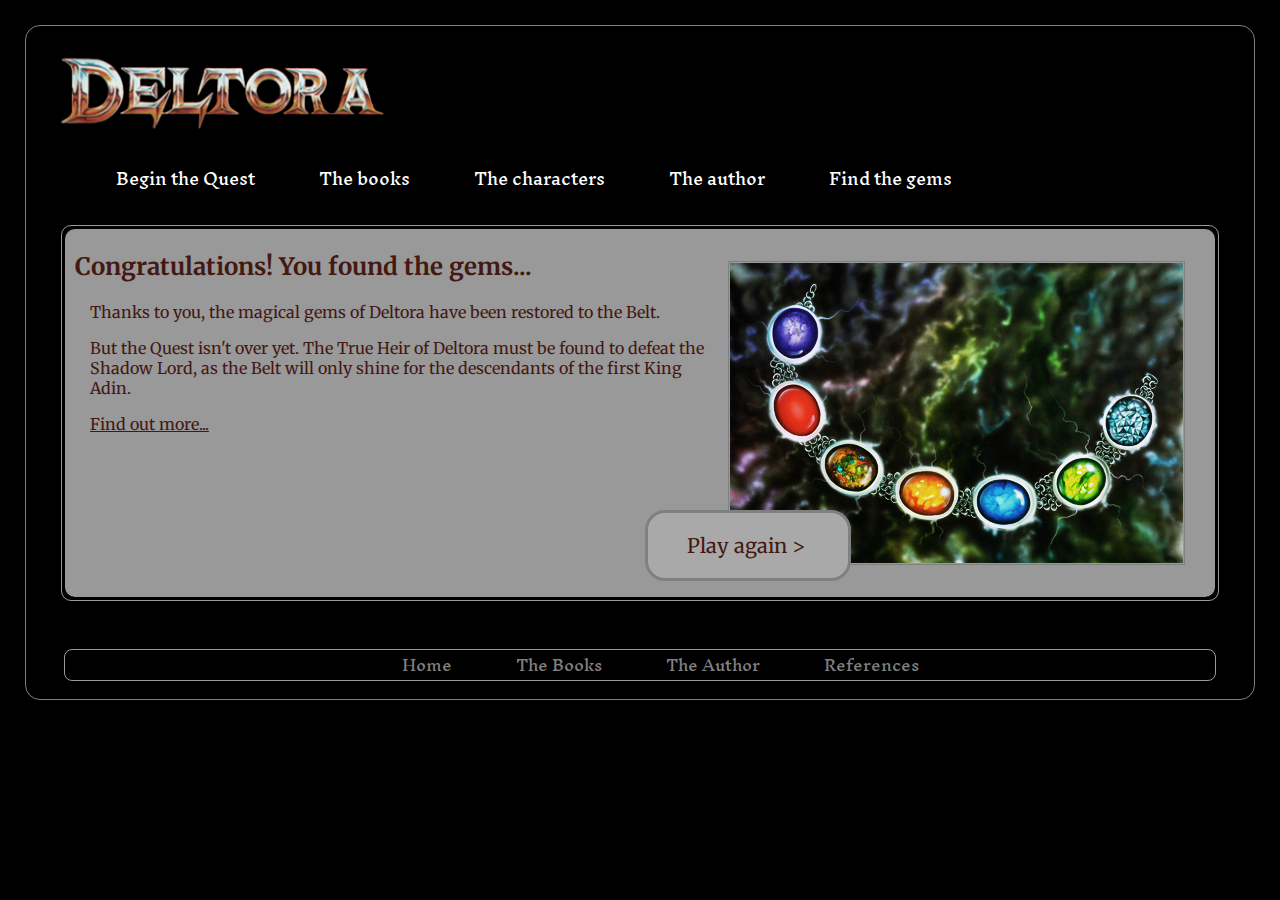
<file: 42371241_DECO7140_Website_Submission/game_won.html>
<!DOCTYPE html>
<html lang="en">
  <head>
    <meta charset="ut-8"/>
    <title>Find the gems of Deltora</title>
    <link rel="stylesheet" type="text/css" href="css/style.css">
    <link href="https://fonts.googleapis.com/css?family=Inknut+Antiqua|Merriweather|Merriweather+Sans|Uncial+Antiqua" rel="stylesheet">
    <script type="text/javascript" src="javascript/jquery-1.10.2.js"></script>
  </head>
  <body class="game">
    <header>
      <nav>
        <a href="home.html"><img src="images/logo2.png" alt="Deltora Quest logo" /></a>
        <ul>
          <li><a href="chapter_one1.html">Begin the Quest</a></li>
          <li><a href="books.html">The books</a></li>
          <li><a href="characters.html">The characters</a></li>
          <li><a href="author.html">The author</a></li>
          <li><a href="game.html">Find the gems</a></li>
        </ul>
      </nav>
    </header>
    <section class="extra-border">
      <section class="inner-box">
        <img src="images/Belt_of_Deltora.jpg" alt="Belt of Deltora" id="belt"/>
        <h2>Congratulations! You found the gems...</h2>
        <p>Thanks to you, the magical gems of Deltora have been restored to the Belt.</p>
        <p>But the Quest isn't over yet. The True Heir of Deltora must be found to defeat the Shadow Lord, as the Belt will only shine for the descendants of the first King Adin. </p>
        <p><a href="books.html"> Find out more...</a></p>
        <div>
        <p><a href="game.html">Play again ></a></p>
        </div>
      </section>
    </section>
    <footer>
      <nav>
        <ul>
          <li><a href="home.html">Home</a></li>
          <li><a href="books.html">The Books</a></li>
          <li><a href="author.html">The Author</a></li>
          <li><a href="references.html">References</a></li>
        </ul>
      </nav>
    </footer>
    <script type="text/javascript" src="javascript/game.js"></script>
  </body>
</html>
</file>
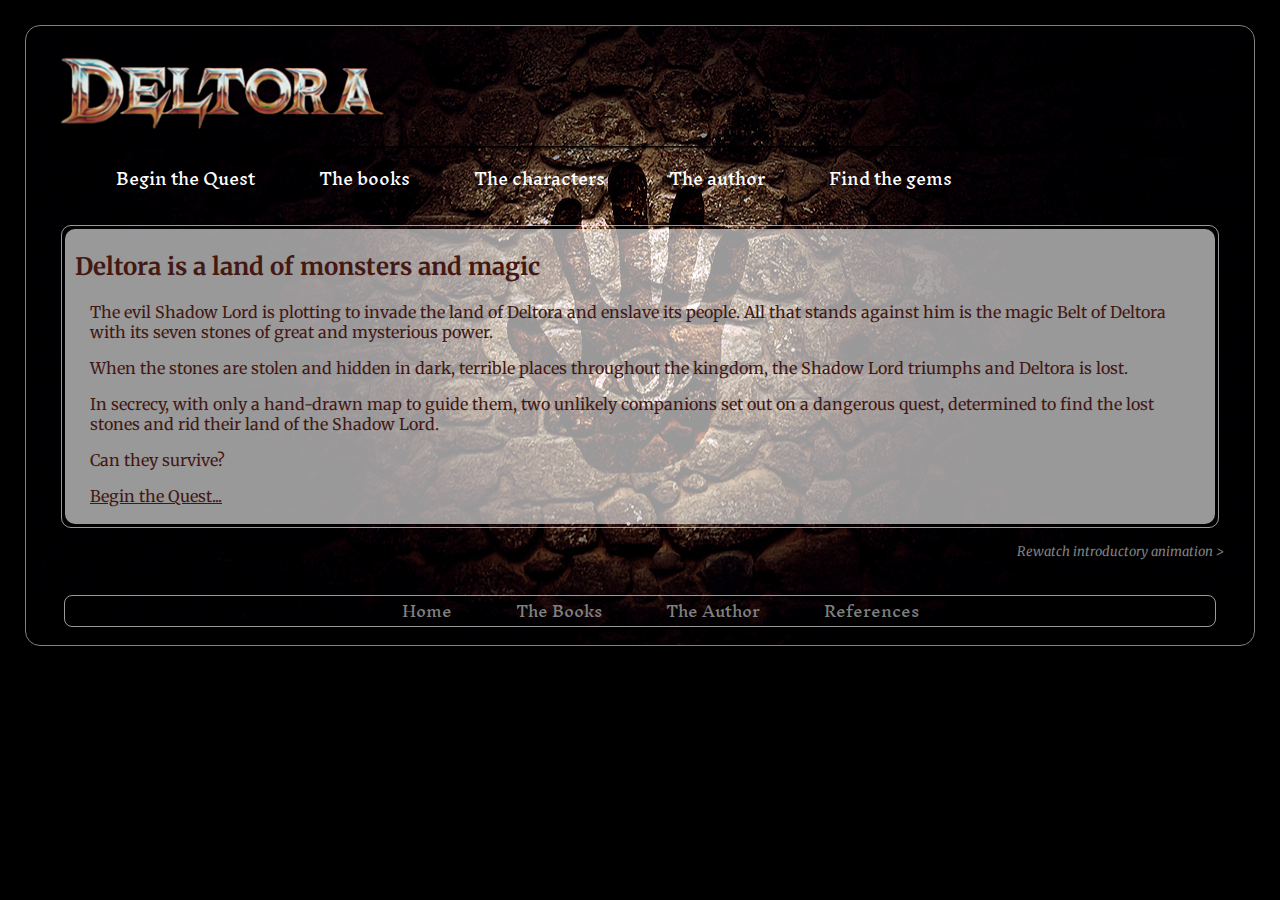
<file: 42371241_DECO7140_Website_Submission/home.html>
<!DOCTYPE html>
<html lang="en">
  <head>
    <meta charset="ut-8"/>
    <title>Welcome to Deltora</title>
    <link rel="stylesheet" type="text/css" href="css/style.css">
    <link href="https://fonts.googleapis.com/css?family=Inknut+Antiqua|Merriweather|Merriweather+Sans|Uncial+Antiqua" rel="stylesheet">
    <script type="text/javascript" src="javascript/jquery-1.10.2.js"></script>
  </head>
  <body>
    <script>document.body.className += "fade-in";</script>
    <header>
      <nav>
        <a href="home.html"><img src="images/logo2.png" alt="Deltora Quest logo" /></a>
        <ul>
          <li><a href="chapter_one1.html">Begin the Quest</a></li>
          <li><a href="books.html">The books</a></li>
          <li><a href="characters.html">The characters</a></li>
          <li><a href="author.html">The author</a></li>
          <li><a href="game.html">Find the gems</a></li>
        </ul>
      </nav>
    </header>
    <section class="extra-border">
      <section class="inner-box">
        <h2>Deltora is a land of monsters and magic</h2>
        <p>The evil Shadow Lord is plotting to invade the land of Deltora and enslave its people. All that stands against him is the magic Belt of Deltora with its seven stones of great and mysterious power.</p>
        <p>When the stones are stolen and hidden in dark, terrible places throughout the kingdom, the Shadow Lord triumphs and Deltora is lost.</p>
        <p>In secrecy, with only a hand-drawn map to guide them, two unlikely companions set out on a dangerous quest, determined to find the lost stones and rid their land of the Shadow Lord.</p>
        <p>Can they survive? </p>
        <p><a href="chapter_one1.html">Begin the Quest...</a></p>
      </section>
    </section>
    <aside id="back-to-intro">
      <p><a href="index.html">Rewatch introductory animation ></a></p>
    </aside>
    <footer>
      <nav>
        <ul>
          <li><a href="home.html">Home</a></li>
          <li><a href="books.html">The Books</a></li>
          <li><a href="author.html">The Author</a></li>
          <li><a href="references.html">References</a></li>
        </ul>
      </nav>
    </footer>
  <script type="text/javascript" src="javascript/fade_in.js"></script>
  </body>
</html>
</file>
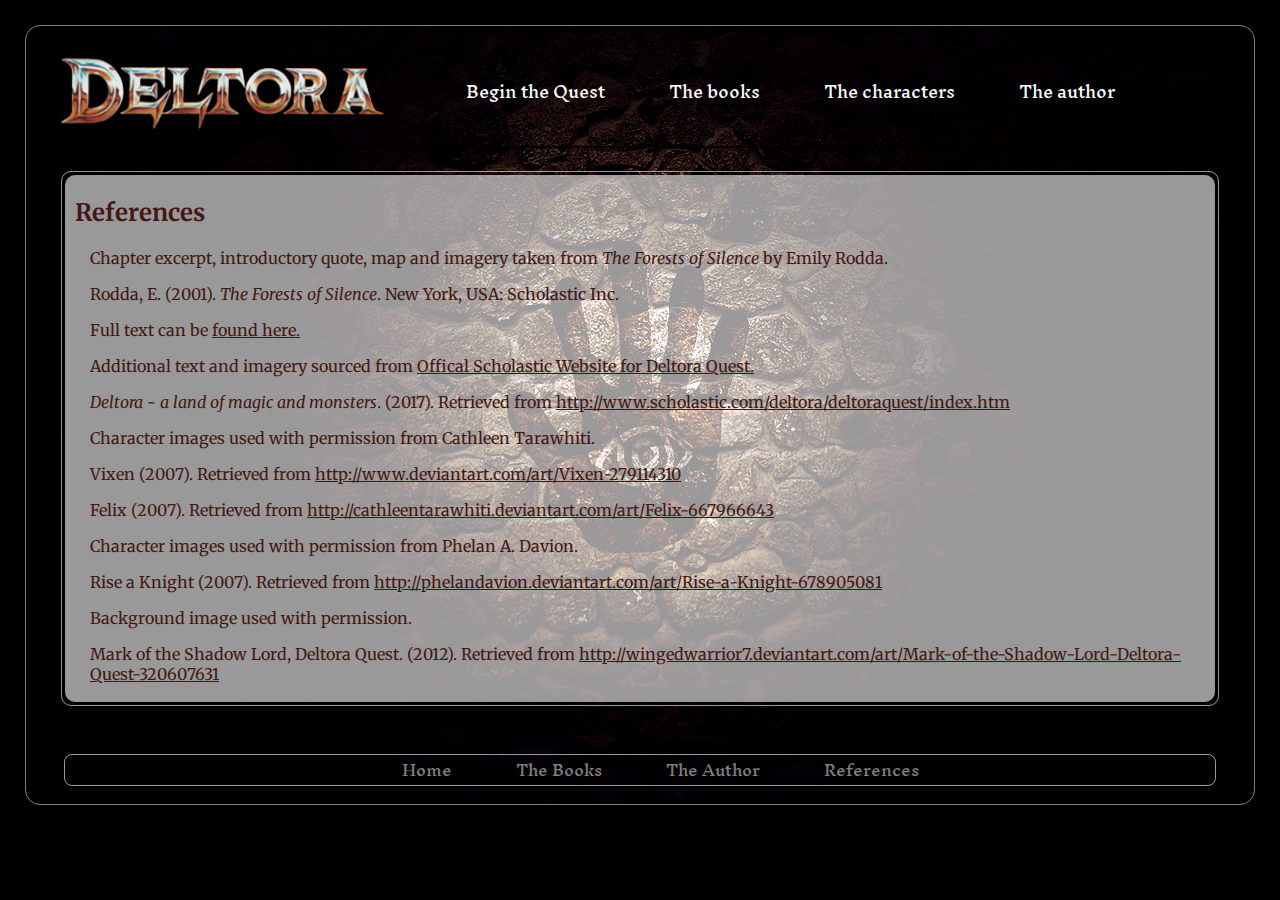
<file: 42371241_DECO7140_Website_Submission/references.html>
<!DOCTYPE html>
<html lang="en">
  <head>
    <meta charset="ut-8"/>
    <title>References</title>
    <link rel="stylesheet" type="text/css" href="css/style.css">
    <link href="https://fonts.googleapis.com/css?family=Inknut+Antiqua|Merriweather|Merriweather+Sans|Uncial+Antiqua" rel="stylesheet">
  </head>
  <body>
    <header>
      <nav>
        <a href="home.html"><img src="images/logo2.png" alt="Deltora Quest logo" /></a>
        <ul>
          <li><a href="chapter_one1.html">Begin the Quest</a></li>
          <li><a href="books.html">The books</a></li>
          <li><a href="characters.html">The characters</a></li>
          <li><a href="author.html">The author</a></li>
        </ul>
      </nav>
    </header>
    <section class="extra-border">
      <section class="inner-box">
        <h2>References</h2>
        <p>Chapter excerpt, introductory quote, map and imagery taken from <em>The Forests of Silence</em> by Emily Rodda.</p>
        <p> Rodda, E. (2001). <em>The Forests of Silence</em>. New York, USA: Scholastic Inc.</p>
        <p>Full text can be <a href="http://stagethree2015.weebly.com/uploads/4/7/7/1/47715441/deltora_quest_-_the_forests_of_silence.pdf">found here.</a><p>
        <p>Additional text and imagery sourced from <a href="http://www.scholastic.com/deltora/deltoraquest/index.htm">Offical Scholastic Website for Deltora Quest.</a></p>
        <p><em>Deltora - a land of magic and monsters</em>. (2017). Retrieved from <a href="http://www.scholastic.com/deltora/deltoraquest/index.htm">http://www.scholastic.com/deltora/deltoraquest/index.htm</a></p>
        <p>Character images used with permission from Cathleen Tarawhiti.</p>
        <p>Vixen (2007). Retrieved from <a href="http://www.deviantart.com/art/Vixen-279114310">http://www.deviantart.com/art/Vixen-279114310</a></p>
        <p>Felix (2007). Retrieved from <a href="http://cathleentarawhiti.deviantart.com/art/Felix-667966643">http://cathleentarawhiti.deviantart.com/art/Felix-667966643</a></p>
        <p>Character images used with permission from Phelan A. Davion.</p>
        <p>Rise a Knight (2007). Retrieved from <a href="http://phelandavion.deviantart.com/art/Rise-a-Knight-678905081">http://phelandavion.deviantart.com/art/Rise-a-Knight-678905081</a></p>
        <p>Background image used with permission.</p>
        <p>Mark of the Shadow Lord, Deltora Quest. (2012). Retrieved from <a href="http://wingedwarrior7.deviantart.com/art/Mark-of-the-Shadow-Lord-Deltora-Quest-320607631">http://wingedwarrior7.deviantart.com/art/Mark-of-the-Shadow-Lord-Deltora-Quest-320607631</a></p>

      </section>
    </section>

    <footer>
      <nav>
        <ul>
          <li><a href="home.html">Home</a></li>
          <li><a href="books.html">The Books</a></li>
          <li><a href="author.html">The Author</a></li>
          <li><a href="references.html">References</a></li>
        </ul>
      </nav>
    </footer>
  </body>
</html>
</file>
<file: 42371241_DECO7140_Website_Submission/css/style.css>
body {
  margin: 25px;
  padding: 10px;
  border: 1px solid grey;
  border-radius: 15px;
  background-image: URL("../images/mark_of_the_shadow_lord.jpg");
  background-position: center;
  background-size: auto;
  background-repeat: no-repeat;
  background-color: black;
  height: auto;
  min-width: 800px;
  opacity: 1;
  transition: 3s opacity;
}
html {
  background-color: black;
}
body.fade-in {
  opacity: 0;
  transition: none;
}
header nav {
  list-style-type: none;
  margin: 10px;
  background-color: transparent;
  height: 100px;
  box-shadow: 2px 2px 2px;
}
header nav img {
  width: 350px;
  float: left;
}
header nav ul {
  background-color: transparent;
  float: left;
}
header nav ul li {
  display: inline-block;
  height: 60px;
  width: auto;
  line-height: 60px;
  margin-left: 30px;
  margin-right: 30px;
  background-color: transparent;
  color: white;
  font-family: 'Inknut Antiqua', serif;
}
header nav ul li a:link {
  text-decoration: none;
  color: white;
}
header nav ul li a:hover {
  text-shadow: 1px 1px 1px;
}
header nav ul li a:visited {
  text-decoration: none;
  color: white;
}
.extra-border {
  clear: both;
  border-width: 1px;
  border-style: solid;
  border-color: rgba(255, 255, 255, 0.6);
  border-radius: 10px;
  background-color: transparent;
  margin: 25px;
  overflow: auto;
}
.inner-box {
  clear: both;
  margin: 3px;
  padding-left: 10px;
  padding-right: 10x;
  padding-top: 2px;
  padding-bottom: 2px;
  font-family: 'Merriweather', serif;
  background-color: rgba(255, 255, 255, 0.6);
  border-radius: 10px;
  color: #441813;
  overflow: auto;
}
.inner-box p {
  padding-right: 20px;
  padding-left: 15px;
}
aside#back-to-intro {
  margin-top: -10px;
  margin-bottom: -10px;
  margin-right: 20px;
}
#back-to-intro p {
  color: grey;
  text-align: right;
  font-family: 'Merriweather', serif;
  font-size: 13px;
  font-style: italic;
  height: 14px;
}
#back-to-intro a {
  color: grey;
  text-align: right;
  font-family: 'Merriweather', serif;
  font-size: 13px;
  font-style: italic;
  text-decoration: none;
}
#back-to-intro a:hover {
  color: white;
  text-align: right;
  font-family: 'Merriweather', serif;
  font-size: 14px;
  font-style: italic;
}
#back-to-intro p:visited {
  color: grey;
  text-align: right;
  font-family: 'Merriweather', serif;
  font-size: 13px;
  font-style: italic;
  text-decoration: none;
}
#back-to-intro a:active {
  color: white;
  text-align: right;
  font-family: 'Merriweather', serif;
  font-size: 14px;
  font-style: italic;
}
#back-to-intro a:focus {
  color: white;
  text-align: right;
  font-family: 'Merriweather', serif;
  font-size: 14px;
  font-style: italic;
}

p a:link {
  text-decoration: underline;
  color: #441813;
}
p a:hover {
  color: #441813;
  text-decoration: none;
}
p a:visited {
  text-decoration: underline;
  color: #441813;
}
h1 {
  font-size: 1.3em;
}
footer {
  position: relative;
  top: 20px;
  bottom: 20px;
}
footer nav ul {
  list-style-type: none;
  margin: 28px;
  border-radius: 8px;
  border: 1px solid rgba(255, 255, 255, 0.6);
  height: 30px;
  box-shadow: 2px 2px 2px;
  text-align: center;
}
footer nav ul li {
  display: inline-block;
  height: 60px;
  width: auto;
  line-height: 30px;
  margin-left: 30px;
  margin-right: 30px;
  color: grey;
  font-family: 'Inknut Antiqua', serif;
  font-size: 15px;
}
footer nav ul li a:link {
  text-decoration: none;
  color: grey;
  font-family: 'Inknut Antiqua', serif;
  font-size: 15px;
}

footer nav ul li a:visited {
  color: grey;
  font-family: 'Inknut Antiqua', serif;
  font-size: 15px;
  text-decoration: none;
}

footer nav ul li a:hover {
  color: lightgrey;
  font-family: 'Inknut Antiqua', serif;
  font-size: 15px;
}
body.intro {
  background-image: none;
  background-color: black;
}
#introanimation img {
  width: 100%;
}
.over-image {
  position: relative;
  width: 100%;
}
body.intro p {
  color: white;
  font-size: 22px;
}
#firstpara {
  position: absolute;
  top: 75px;
  left: 75px;
  width: 825px;
  text-align: left;
}
#secondpara {
  position: absolute;
  top: 550px;
  left: 700px;
  width: 600px;
  text-align: right;
}
#entersite {
  position: absolute;
  top: 650px;
  left: 700px;
  width: 600px;
  text-align: right;
  font-size: 25px;;
}
#entersite a:link {
  color: white;
  font-size: 25px;
  text-decoration: none;
}
#entersite a:visited {
  color: white;
  font-size: 25px;
  text-decoration: none;
}
#entersite a:hover {
  color: white;
  font-size: 25px;
  text-decoration: underline;
}

#entersite a:focus {
  color: white;
  font-size: 25px;
  text-decoration: underline;
}
#authorpic {
  float: right;
  border: 2px solid black;
  margin: 10px;
  box-shadow: 1px 1px 0px;
}

#break {
  border-bottom: 1px dashed #441813;
  margin-right: 8px;
}

body.chapter section > img {
  float: right;
  width: 250px;
}

.codedmessage {
  width: 450px;
  margin: auto;
}

body.chapter section.inner-box div + p:first-letter {
  font-size: 2em;
}
body.chapter button {
  font-size: 1em;
  background-color: lightgrey;
}

body.chapter section figure.codedmessage figcaption {
  width: 450px;
  font-style: italic;
  font-size: 1.2em;
  text-align: center;
  margin-top: -10px;
  margin-bottom: 15px;
  margin-left: 50px;
  text-shadow: 1px 1px 0;
  text-decoration: underline;
}
body.riddle form {
  text-align: center;
}
body.riddle img {
  width: 500px;
}
#buttons {
  display: grid;
  width: 100px;
  margin: auto;
  border-style: none;
}
#buttons input {
  width: 100px;
}
#codedmessage2 {
  width: 500px;
  margin: auto;
  float: right;
  margin-right: 20px;
  margin-top: 15px;
}
.character {
  width: 300px;
  max-width: 350px;
  float: left;
  margin: 20px;
  border: 1px dotted black;
  padding: 1px;
}
#jasmine {
  width: 300px;
  max-width: 350px;
  float: right;
  margin: 20px;
  border: 1px dotted black;
  padding: 1px;
}
.companion_text {
  text-align: center;
  margin: 15px;
  margin-top: 100px;
  padding: 10px;
  font-size: 18px;
}

body.books section figure img {
  width: 150px;
  margin: auto;
}

body.books section figure figcaption {
  text-align: center;
  width: 150px;
}

body.books section figure {
  display: inline-grid;
  width: 200px;
}

body.books div {
  width: 1150px;
  margin: auto;
}

body.game {
  background-image: none;
  background-color: black;
}
#belt {
  float: right;
  border: 1px solid grey;
  padding: 1px;
  margin-right: 30px;
  margin-bottom: 30px;
  margin-top: 30px;
  margin-left: 10px;
}
#gems {
  height: 500px;
  width: 1200px;
  border: 1px solid white;
  margin: auto;
  position: relative;
}

#diamond {
  position: absolute;
  top: 230px;
  left: 390px;
}

#amethyst {
  position: absolute;
  top: 390px;
  left: 1000px;
}
#opal {
  position: absolute;
  top: 10px;
  left: 800px;
}
#lapislazuli {
  position: absolute;
  top: 100px;
  left: 20px;
}
#ruby {
  position: absolute;
  top: 300px;
  left: 700px;
}
#emerald {
  position: absolute;
  top: 275px;
  left: 230px;
}
#topaz {
  position: absolute;
  top: 195px;
  left: 1100px;
}

#diamond_fix {
  position: absolute;
  top: 230px;
  left: 390px;
}

#amethyst_fix {
  position: absolute;
  top: 390px;
  left: 1000px;
}
#opal_fix {
  position: absolute;
  top: 10px;
  left: 800px;
}
#lapislazuli_fix {
  position: absolute;
  top: 100px;
  left: 20px;
}
#ruby_fix {
  position: absolute;
  top: 300px;
  left: 700px;
}
#emerald_fix {
  position: absolute;
  top: 275px;
  left: 230px;
}
#topaz_fix {
  position: absolute;
  top: 195px;
  left: 1100px;
}

.game div {
  border: 3px solid grey;
  background-color: darkgrey;
  border-radius: 20px;
  width: 200px;
  position: relative;
  top: 60px;
  left: 570px;
}
.game div p {
  text-align: center;
  font-size: 20px;
}
.game div p a:link {
  text-decoration: none;
}
</file>
